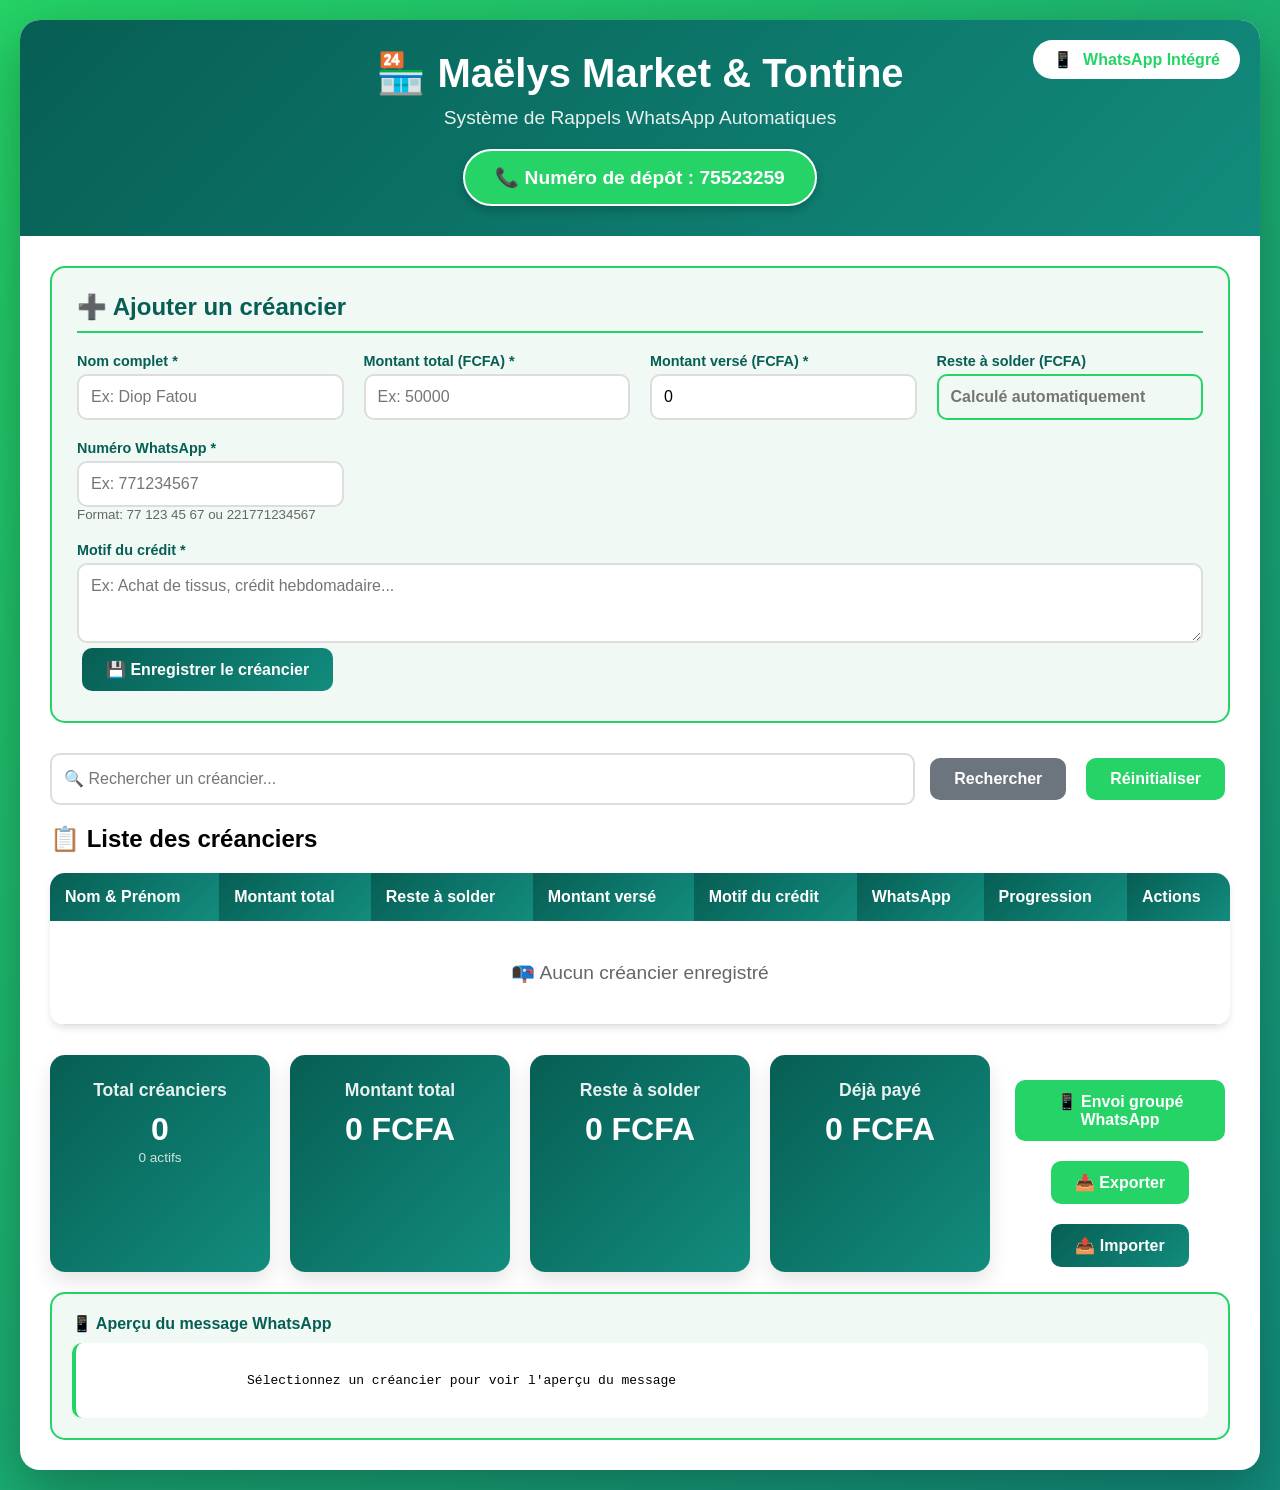
<file: index.html>
<!DOCTYPE html>
<html lang="fr">
<head>
    <meta charset="UTF-8">
    <meta name="viewport" content="width=device-width, initial-scale=1.0">
    <title>Maëlys Market & Tontine - Rappels WhatsApp</title>
    <style>
        /* ========== STYLES ========== */
        * {
            margin: 0;
            padding: 0;
            box-sizing: border-box;
            font-family: 'Segoe UI', Tahoma, Geneva, Verdana, sans-serif;
        }
        
        body {
            background: linear-gradient(135deg, #25D366 0%, #128C7E 100%);
            min-height: 100vh;
            padding: 20px;
        }
        
        .container {
            max-width: 1400px;
            margin: 0 auto;
            background: white;
            border-radius: 20px;
            box-shadow: 0 20px 60px rgba(0,0,0,0.3);
            overflow: hidden;
        }
        
        .header {
            background: linear-gradient(135deg, #075E54, #128C7E);
            color: white;
            padding: 30px;
            text-align: center;
            position: relative;
        }
        
        .header h1 {
            font-size: 2.5em;
            margin-bottom: 10px;
        }
        
        .header p {
            font-size: 1.2em;
            opacity: 0.9;
        }
        
        .numero-depot {
            background: #25D366;
            color: white;
            padding: 15px 30px;
            margin-top: 20px;
            border-radius: 50px;
            display: inline-block;
            font-weight: bold;
            font-size: 1.2em;
            box-shadow: 0 4px 10px rgba(0,0,0,0.2);
            border: 2px solid white;
        }
        
        .whatsapp-badge {
            position: absolute;
            top: 20px;
            right: 20px;
            background: white;
            color: #25D366;
            padding: 10px 20px;
            border-radius: 50px;
            font-weight: bold;
            display: flex;
            align-items: center;
            gap: 10px;
        }
        
        .whatsapp-badge i {
            font-size: 1.5em;
        }
        
        .main-content {
            padding: 30px;
        }
        
        .form-section {
            background: #f0f9f4;
            padding: 25px;
            border-radius: 15px;
            margin-bottom: 30px;
            border: 2px solid #25D366;
        }
        
        .form-section h2 {
            color: #075E54;
            margin-bottom: 20px;
            border-bottom: 2px solid #25D366;
            padding-bottom: 10px;
        }
        
        .form-grid {
            display: grid;
            grid-template-columns: repeat(auto-fit, minmax(250px, 1fr));
            gap: 20px;
            margin-bottom: 20px;
        }
        
        .form-group {
            display: flex;
            flex-direction: column;
        }
        
        .form-group label {
            margin-bottom: 5px;
            color: #075E54;
            font-weight: 600;
            font-size: 0.9em;
        }
        
        .form-group input, .form-group textarea, .form-group select {
            padding: 12px;
            border: 2px solid #ddd;
            border-radius: 10px;
            font-size: 1em;
            transition: all 0.3s;
        }
        
        .form-group input:focus, .form-group textarea:focus, .form-group select:focus {
            outline: none;
            border-color: #25D366;
            box-shadow: 0 0 0 3px rgba(37, 211, 102, 0.1);
        }
        
        .form-group textarea {
            resize: vertical;
            min-height: 80px;
        }
        
        .btn {
            padding: 12px 24px;
            border: none;
            border-radius: 10px;
            font-size: 1em;
            font-weight: 600;
            cursor: pointer;
            transition: all 0.3s;
            margin: 5px;
        }
        
        .btn-primary {
            background: linear-gradient(135deg, #075E54, #128C7E);
            color: white;
        }
        
        .btn-primary:hover {
            transform: translateY(-2px);
            box-shadow: 0 5px 20px rgba(7, 94, 84, 0.4);
        }
        
        .btn-success {
            background: #25D366;
            color: white;
        }
        
        .btn-success:hover {
            background: #128C7E;
            transform: translateY(-2px);
        }
        
        .btn-secondary {
            background: #6c757d;
            color: white;
        }
        
        .btn-secondary:hover {
            background: #5a6268;
        }
        
        .btn-warning {
            background: #ffc107;
            color: #333;
        }
        
        .btn-warning:hover {
            background: #e0a800;
        }
        
        .btn-danger {
            background: #dc3545;
            color: white;
        }
        
        .btn-danger:hover {
            background: #c82333;
        }
        
        .btn-info {
            background: #17a2b8;
            color: white;
        }
        
        .btn-info:hover {
            background: #138496;
        }
        
        .btn-wa {
            background: #25D366;
            color: white;
            display: flex;
            align-items: center;
            gap: 8px;
            justify-content: center;
        }
        
        .btn-wa:hover {
            background: #128C7E;
        }
        
        .search-bar {
            margin-bottom: 20px;
            display: flex;
            gap: 10px;
            flex-wrap: wrap;
        }
        
        .search-bar input {
            flex: 1;
            min-width: 250px;
            padding: 12px;
            border: 2px solid #ddd;
            border-radius: 10px;
            font-size: 1em;
        }
        
        .table-container {
            overflow-x: auto;
            margin: 20px 0;
            border-radius: 15px;
            box-shadow: 0 4px 6px rgba(0,0,0,0.1);
        }
        
        table {
            width: 100%;
            border-collapse: collapse;
            background: white;
        }
        
        th {
            background: linear-gradient(135deg, #075E54, #128C7E);
            color: white;
            padding: 15px;
            text-align: left;
            font-weight: 600;
        }
        
        td {
            padding: 15px;
            border-bottom: 1px solid #e0e0e0;
        }
        
        tr:hover {
            background-color: #f0f9f4;
        }
        
        .status-solde {
            color: #28a745;
            font-weight: bold;
        }
        
        .status-impaye {
            color: #dc3545;
            font-weight: bold;
        }
        
        .actions {
            display: flex;
            gap: 5px;
            flex-wrap: wrap;
        }
        
        .btn-small {
            padding: 8px 12px;
            font-size: 0.85em;
            border-radius: 8px;
            border: none;
            cursor: pointer;
            font-weight: 600;
            transition: all 0.3s;
        }
        
        .btn-small:hover {
            transform: translateY(-2px);
        }
        
        .btn-small-wa {
            background: #25D366;
            color: white;
        }
        
        .motif-credit {
            max-width: 200px;
            font-style: italic;
            color: #666;
        }
        
        .stats {
            display: grid;
            grid-template-columns: repeat(auto-fit, minmax(200px, 1fr));
            gap: 20px;
            margin-top: 30px;
        }
        
        .stat-card {
            background: linear-gradient(135deg, #075E54, #128C7E);
            color: white;
            padding: 25px;
            border-radius: 15px;
            text-align: center;
            box-shadow: 0 10px 20px rgba(0,0,0,0.1);
        }
        
        .stat-card h3 {
            font-size: 1.1em;
            margin-bottom: 10px;
            opacity: 0.9;
        }
        
        .stat-card p {
            font-size: 2em;
            font-weight: bold;
        }
        
        .stat-card small {
            font-size: 0.85em;
            opacity: 0.8;
        }
        
        .progress-bar {
            width: 100px;
            height: 8px;
            background: #e0e0e0;
            border-radius: 4px;
            overflow: hidden;
        }
        
        .progress-fill {
            height: 100%;
            background: linear-gradient(90deg, #25D366, #128C7E);
            transition: width 0.3s ease;
        }
        
        .calculated-field {
            background: #f0f9f4 !important;
            border-color: #25D366 !important;
            color: #075E54 !important;
            font-weight: 600 !important;
            cursor: not-allowed;
        }
        
        .notification {
            position: fixed;
            top: 20px;
            right: 20px;
            padding: 15px 25px;
            border-radius: 10px;
            color: white;
            font-weight: 500;
            z-index: 9999;
            animation: slideInRight 0.3s ease;
            box-shadow: 0 4px 15px rgba(0,0,0,0.2);
        }
        
        .notification-success {
            background: linear-gradient(135deg, #25D366, #128C7E);
        }
        
        .notification-info {
            background: linear-gradient(135deg, #17a2b8, #138496);
        }
        
        .notification-error {
            background: linear-gradient(135deg, #dc3545, #c82333);
        }
        
        @keyframes slideInRight {
            from {
                transform: translateX(100%);
                opacity: 0;
            }
            to {
                transform: translateX(0);
                opacity: 1;
            }
        }
        
        .modal {
            display: none;
            position: fixed;
            z-index: 1000;
            left: 0;
            top: 0;
            width: 100%;
            height: 100%;
            background-color: rgba(0,0,0,0.5);
            animation: fadeIn 0.3s;
        }
        
        .modal-content {
            background-color: white;
            margin: 5% auto;
            padding: 30px;
            border-radius: 20px;
            width: 90%;
            max-width: 600px;
            box-shadow: 0 20px 60px rgba(0,0,0,0.3);
            animation: slideIn 0.3s;
        }
        
        .close {
            color: #aaa;
            float: right;
            font-size: 28px;
            font-weight: bold;
            cursor: pointer;
            transition: color 0.3s;
        }
        
        .close:hover {
            color: #075E54;
        }
        
        .wa-preview {
            background: #f0f9f4;
            border: 2px solid #25D366;
            border-radius: 15px;
            padding: 20px;
            margin-top: 20px;
        }
        
        .wa-preview h4 {
            color: #075E54;
            margin-bottom: 10px;
        }
        
        .wa-message {
            background: white;
            padding: 15px;
            border-radius: 10px;
            font-family: monospace;
            white-space: pre-wrap;
            border-left: 4px solid #25D366;
        }
        
        @keyframes fadeIn {
            from { opacity: 0; }
            to { opacity: 1; }
        }
        
        @keyframes slideIn {
            from {
                transform: translateY(-50px);
                opacity: 0;
            }
            to {
                transform: translateY(0);
                opacity: 1;
            }
        }
        
        @media (max-width: 768px) {
            .header h1 {
                font-size: 1.8em;
            }
            
            .whatsapp-badge {
                position: static;
                margin-top: 20px;
                justify-content: center;
            }
            
            .form-grid {
                grid-template-columns: 1fr;
            }
            
            .stats {
                grid-template-columns: 1fr;
            }
            
            .modal-content {
                margin: 20% auto;
                padding: 20px;
            }
            
            .actions {
                flex-direction: column;
            }
            
            .btn-small {
                width: 100%;
            }
        }
    </style>
</head>
<body>
    <div class="container">
        <div class="header">
            <h1>🏪 Maëlys Market & Tontine</h1>
            <p>Système de Rappels WhatsApp Automatiques</p>
            <div class="numero-depot">
                📞 Numéro de dépôt : <strong>75523259</strong>
            </div>
            <div class="whatsapp-badge">
                <span>📱</span> WhatsApp Intégré
            </div>
        </div>
        
        <div class="main-content">
            <!-- Formulaire d'ajout avec calcul automatique -->
            <div class="form-section">
                <h2>➕ Ajouter un créancier</h2>
                <form id="creancierForm">
                    <div class="form-grid">
                        <div class="form-group">
                            <label>Nom complet *</label>
                            <input type="text" id="nom" placeholder="Ex: Diop Fatou" required>
                        </div>
                        <div class="form-group">
                            <label>Montant total (FCFA) *</label>
                            <input type="number" id="montant" placeholder="Ex: 50000" oninput="calculerResteAuto()" required>
                        </div>
                        <div class="form-group">
                            <label>Montant versé (FCFA) *</label>
                            <input type="number" id="verse" placeholder="Ex: 25000" oninput="calculerResteAuto()" value="0" required>
                        </div>
                        <div class="form-group">
                            <label>Reste à solder (FCFA)</label>
                            <input type="number" id="reste" placeholder="Calculé automatiquement" readonly class="calculated-field">
                        </div>
                        <div class="form-group">
                            <label>Numéro WhatsApp *</label>
                            <input type="tel" id="whatsapp" placeholder="Ex: 771234567" required>
                            <small style="color: #666;">Format: 77 123 45 67 ou 221771234567</small>
                        </div>
                    </div>
                    <div class="form-group">
                        <label>Motif du crédit *</label>
                        <textarea id="motif" placeholder="Ex: Achat de tissus, crédit hebdomadaire..." required></textarea>
                    </div>
                    <button type="submit" class="btn btn-primary">💾 Enregistrer le créancier</button>
                </form>
            </div>
            
            <!-- Barre de recherche -->
            <div class="search-bar">
                <input type="text" id="searchInput" placeholder="🔍 Rechercher un créancier...">
                <button class="btn btn-secondary" onclick="searchCreanciers()">Rechercher</button>
                <button class="btn btn-success" onclick="resetSearch()">Réinitialiser</button>
            </div>
            
            <!-- Liste des créanciers -->
            <h2>📋 Liste des créanciers</h2>
            <div class="table-container">
                <table id="creanciersTable">
                    <thead>
                        <tr>
                            <th>Nom & Prénom</th>
                            <th>Montant total</th>
                            <th>Reste à solder</th>
                            <th>Montant versé</th>
                            <th>Motif du crédit</th>
                            <th>WhatsApp</th>
                            <th>Progression</th>
                            <th>Actions</th>
                        </tr>
                    </thead>
                    <tbody id="tableBody">
                    </tbody>
                </table>
            </div>
            
            <!-- Statistiques -->
            <div class="stats" id="stats"></div>
            
            <!-- Zone de test WhatsApp -->
            <div class="wa-preview">
                <h4>📱 Aperçu du message WhatsApp</h4>
                <div id="waPreview" class="wa-message">
                    Sélectionnez un créancier pour voir l'aperçu du message
                </div>
            </div>
        </div>
    </div>
    
    <!-- Modal de modification -->
    <div id="editModal" class="modal">
        <div class="modal-content">
            <span class="close" onclick="closeModal()">&times;</span>
            <h2>✏️ Modifier le créancier</h2>
            <form id="editForm">
                <input type="hidden" id="editId">
                <input type="hidden" id="editIndex">
                <div class="form-group">
                    <label>Nom complet</label>
                    <input type="text" id="editNom" required>
                </div>
                <div class="form-group">
                    <label>Montant total (FCFA)</label>
                    <input type="number" id="editMontant" oninput="calculerResteEditAuto()" required>
                </div>
                <div class="form-group">
                    <label>Montant versé (FCFA)</label>
                    <input type="number" id="editVerse" oninput="calculerResteEditAuto()" required>
                </div>
                <div class="form-group">
                    <label>Reste à solder (FCFA)</label>
                    <input type="number" id="editReste" readonly class="calculated-field">
                </div>
                <div class="form-group">
                    <label>Numéro WhatsApp</label>
                    <input type="tel" id="editWhatsapp" required>
                </div>
                <div class="form-group">
                    <label>Motif du crédit</label>
                    <textarea id="editMotif" required></textarea>
                </div>
                <button type="submit" class="btn btn-primary">Mettre à jour</button>
            </form>
        </div>
    </div>

    <!-- Modal d'envoi groupé WhatsApp -->
    <div id="whatsappGroupModal" class="modal">
        <div class="modal-content">
            <span class="close" onclick="closeWAGroupModal()">&times;</span>
            <h2>📱 Envoi groupé WhatsApp</h2>
            <p>Sélectionnez les créanciers pour l'envoi groupé :</p>
            <div id="groupSelection" style="max-height: 300px; overflow-y: auto; margin: 20px 0;">
                <!-- Les cases à cocher seront insérées ici -->
            </div>
            <button class="btn btn-success" onclick="sendGroupWhatsApp()" style="width: 100%;">
                📤 Envoyer à (0) personnes
            </button>
        </div>
    </div>

    <script>
        // ============================================
        // MAËLYS MARKET & TONTINE - ENVOI WHATSAPP
        // Version avec fonction d'envoi WhatsApp opérationnelle
        // ============================================

        // Initialisation
        let creanciers = [];
        let historiqueModifications = [];

        // Chargement des données
        function chargerDonnees() {
            try {
                const savedData = localStorage.getItem('maelys_creanciers_wa');
                if (savedData) {
                    creanciers = JSON.parse(savedData);
                }
            } catch (error) {
                console.error('Erreur chargement:', error);
                creanciers = [];
            }
        }

        // Sauvegarde
        function sauvegarderDonnees() {
            try {
                localStorage.setItem('maelys_creanciers_wa', JSON.stringify(creanciers));
                return true;
            } catch (error) {
                showNotification('⚠️ Erreur de sauvegarde', 'error');
                return false;
            }
        }

        // Notification
        function showNotification(message, type = 'success') {
            const notification = document.createElement('div');
            notification.className = `notification notification-${type}`;
            notification.textContent = message;
            document.body.appendChild(notification);
            setTimeout(() => notification.remove(), 3000);
        }

        // ===== FONCTION PRINCIPALE D'ENVOI WHATSAPP =====
        function sendWhatsApp(numero, message) {
            // Nettoyer le numéro de téléphone
            let cleanNumero = numero.replace(/\s+/g, '').replace(/[+]/g, '').replace(/[-]/g, '');
            
            // Si le numéro ne commence pas par 226, l'ajouter
            if (!cleanNumero.startsWith('226')) {
                // Si le numéro commence par 0, remplacer par 221
                if (cleanNumero.startsWith('0')) {
                    cleanNumero = '226' + cleanNumero.substring(1);
                } else {
                    cleanNumero = '226' + cleanNumero;
                }
            }
            
            // Supprimer tous les caractères non numériques
            cleanNumero = cleanNumero.replace(/\D/g, '');
            
            // Vérifier que le numéro a une longueur valide (11 chiffres pour 226 + 8 chiffres)
            if (cleanNumero.length < 9) {
                showNotification('❌ Numéro WhatsApp invalide', 'error');
                return false;
            }
            
            // Encoder le message pour l'URL
            const messageEncode = encodeURIComponent(message);
            
            // Construire l'URL WhatsApp
            const whatsappUrl = `https://wa.me/${cleanNumero}?text=${messageEncode}`;
            
            // Ouvrir dans un nouvel onglet
            window.open(whatsappUrl, '_blank');
            
            showNotification(`📱 WhatsApp ouvert pour ${numero}`);
            return true;
        }

        // Générer le message WhatsApp personnalisé
        function generateWAMessage(creancier) {
            const pourcentage = ((creancier.verse / creancier.montant) * 100).toFixed(1);
            const resteFormatted = creancier.reste.toLocaleString();
            const montantFormatted = creancier.montant.toLocaleString();
            const verseFormatted = creancier.verse.toLocaleString();
            
            return `*🔔 MAËLYS MARKET & TONTINE - RAPPEL DE PAIEMENT*

Bonjour *${creancier.nom}*,

Je me permets de vous rappeler que vous avez un crédit en cours chez nous :

📝 *Motif* : ${creancier.motif}
💰 *Montant total* : ${montantFormatted} FCFA
💵 *Déjà payé* : ${verseFormatted} FCFA (${pourcentage}%)
⏳ *Reste à payer* : ${resteFormatted} FCFA

📌 *Numéro de dépôt* : 75523259

⬇️ *Comment payer* ?
1. Rendez-vous dans un point Orange Money
2. Faites un dépôt au *75523259*
3. Indiquez votre nom et "Maëlys Market"

Merci d'avoir fait confiance à Maëlys Market et Tontine ! 🙏`;
        }

        // Envoyer un rappel individuel
        function sendRappel(index) {
            const creancier = creanciers[index];
            
            // Générer le message
            const message = generateWAMessage(creancier);
            
            // Afficher une prévisualisation
            if (confirm(`📱 Envoyer un rappel WhatsApp à ${creancier.nom} ?\n\nAperçu du message :\n${message.substring(0, 100)}...`)) {
                const envoye = sendWhatsApp(creancier.whatsapp, message);
                
                if (envoye) {
                    // Incrémenter le compteur de notifications
                    creancier.notificationsEnvoyees = (creancier.notificationsEnvoyees || 0) + 1;
                    creancier.dernierRappel = new Date().toISOString();
                    sauvegarderDonnees();
                    displayCreanciers();
                    
                    // Mettre à jour l'aperçu
                    updateWAPreview(creancier);
                }
            }
        }

        // Envoi groupé WhatsApp
        function openGroupWAModal() {
            const modal = document.getElementById('whatsappGroupModal');
            const selectionDiv = document.getElementById('groupSelection');
            
            let html = '';
            creanciers.forEach((c, index) => {
                if (c.reste > 0) { // Seulement ceux qui doivent encore payer
                    html += `
                        <div style="margin: 10px 0; padding: 10px; border: 1px solid #ddd; border-radius: 8px;">
                            <label style="display: flex; align-items: center; gap: 10px; cursor: pointer;">
                                <input type="checkbox" class="wa-group-checkbox" data-index="${index}" value="${index}">
                                <div>
                                    <strong>${c.nom}</strong><br>
                                    <small>Reste: ${c.reste.toLocaleString()} FCFA - ${c.whatsapp}</small>
                                </div>
                            </label>
                        </div>
                    `;
                }
            });
            
            selectionDiv.innerHTML = html || '<p>Aucun créancier avec reste à payer</p>';
            modal.style.display = 'block';
            
            // Mettre à jour le compteur
            updateGroupCount();
        }

        function updateGroupCount() {
            const checkboxes = document.querySelectorAll('.wa-group-checkbox:checked');
            const count = checkboxes.length;
            const btn = document.querySelector('#whatsappGroupModal .btn');
            if (btn) {
                btn.textContent = `📤 Envoyer à (${count}) personne${count > 1 ? 's' : ''}`;
            }
        }

        function sendGroupWhatsApp() {
            const checkboxes = document.querySelectorAll('.wa-group-checkbox:checked');
            
            if (checkboxes.length === 0) {
                showNotification('❌ Sélectionnez au moins une personne', 'error');
                return;
            }
            
            if (confirm(`Envoyer des rappels à ${checkboxes.length} personne(s) ?`)) {
                checkboxes.forEach(cb => {
                    const index = cb.value;
                    const creancier = creanciers[index];
                    const message = generateWAMessage(creancier);
                    
                    // Ouvrir WhatsApp pour chaque (avec délai pour éviter le blocage)
                    setTimeout(() => {
                        sendWhatsApp(creancier.whatsapp, message);
                    }, 500 * index); // Délai de 0.5s entre chaque
                    
                    creancier.notificationsEnvoyees = (creancier.notificationsEnvoyees || 0) + 1;
                });
                
                sauvegarderDonnees();
                closeWAGroupModal();
                showNotification(`✅ ${checkboxes.length} rappel(s) envoyé(s) !`, 'success');
            }
        }

        function closeWAGroupModal() {
            document.getElementById('whatsappGroupModal').style.display = 'none';
        }

        // Mettre à jour l'aperçu WhatsApp
        function updateWAPreview(creancier) {
            const previewDiv = document.getElementById('waPreview');
            if (creancier) {
                previewDiv.textContent = generateWAMessage(creancier);
                previewDiv.style.whiteSpace = 'pre-wrap';
            } else {
                previewDiv.textContent = 'Sélectionnez un créancier pour voir l\'aperçu du message';
            }
        }

        // Afficher les créanciers
        function displayCreanciers(filteredCreanciers = null) {
            const tableBody = document.getElementById('tableBody');
            const dataToShow = filteredCreanciers || creanciers;
            
            if (!dataToShow || dataToShow.length === 0) {
                tableBody.innerHTML = `<tr><td colspan="8" style="text-align: center; padding: 40px;">
                    <div style="font-size: 1.2em; color: #666;">📭 Aucun créancier enregistré</div>
                </td></tr>`;
                updateStats();
                return;
            }
            
            tableBody.innerHTML = dataToShow.map((c, idx) => {
                const originalIndex = creanciers.findIndex(crea => crea.id === c.id);
                const pourcentage = ((c.verse / c.montant) * 100).toFixed(1);
                const dateCreation = c.dateCreation ? new Date(c.dateCreation).toLocaleDateString('fr-FR') : '';
                
                return `
                <tr onclick="updateWAPreview(creanciers[${originalIndex}])" style="cursor: pointer;">
                    <td>
                        <strong>${c.nom}</strong><br>
                        <small>${dateCreation}</small>
                    </td>
                    <td>${c.montant.toLocaleString()} FCFA</td>
                    <td class="${c.reste > 0 ? 'status-impaye' : 'status-solde'}">
                        <strong>${c.reste.toLocaleString()} FCFA</strong>
                    </td>
                    <td>${c.verse.toLocaleString()} FCFA<br>
                        <small>${pourcentage}% payé</small>
                    </td>
                    <td class="motif-credit">${c.motif}</td>
                    <td>${c.whatsapp}</td>
                    <td>
                        <div class="progress-bar">
                            <div class="progress-fill" style="width: ${pourcentage}%"></div>
                        </div>
                    </td>
                    <td onclick="event.stopPropagation()">
                        <div class="actions">
                            <button class="btn-small btn-small-wa" onclick="sendRappel('${originalIndex}')" title="Envoyer rappel WhatsApp">
                                📱 Rappel
                            </button>
                            <button class="btn-small btn-warning" onclick="openEditModal('${originalIndex}')" title="Modifier">
                                ✏️
                            </button>
                            <button class="btn-small btn-primary" onclick="effectuerPaiement('${originalIndex}')" title="Paiement">
                                💵
                            </button>
                            <button class="btn-small btn-danger" onclick="deleteCreancier('${originalIndex}')" title="Supprimer">
                                🗑️
                            </button>
                        </div>
                    </td>
                </tr>
            `}).join('');
            
            updateStats();
        }

        // Calcul automatique
        function calculerResteAuto() {
            const montant = parseFloat(document.getElementById('montant').value) || 0;
            const verse = parseFloat(document.getElementById('verse').value) || 0;
            document.getElementById('reste').value = Math.max(0, montant - verse);
        }

        function calculerResteEditAuto() {
            const montant = parseFloat(document.getElementById('editMontant').value) || 0;
            const verse = parseFloat(document.getElementById('editVerse').value) || 0;
            document.getElementById('editReste').value = Math.max(0, montant - verse);
        }

        // Ajouter un créancier
        document.getElementById('creancierForm').addEventListener('submit', function(e) {
            e.preventDefault();
            
            const montant = parseFloat(document.getElementById('montant').value);
            const verse = parseFloat(document.getElementById('verse').value) || 0;
            
            const newCreancier = {
                id: 'CRED-' + Date.now() + '-' + Math.random().toString(36).substr(2, 5),
                nom: document.getElementById('nom').value,
                montant: montant,
                verse: verse,
                reste: Math.max(0, montant - verse),
                whatsapp: document.getElementById('whatsapp').value,
                motif: document.getElementById('motif').value,
                dateCreation: new Date().toISOString(),
                notificationsEnvoyees: 0
            };
            
            creanciers.push(newCreancier);
            sauvegarderDonnees();
            this.reset();
            document.getElementById('verse').value = '0';
            document.getElementById('reste').value = '0';
            displayCreanciers();
            
            showNotification('✅ Créancier ajouté !', 'success');
        });

        // Modification
        function openEditModal(index) {
            const c = creanciers[index];
            document.getElementById('editIndex').value = index;
            document.getElementById('editId').value = c.id;
            document.getElementById('editNom').value = c.nom;
            document.getElementById('editMontant').value = c.montant;
            document.getElementById('editVerse').value = c.verse;
            document.getElementById('editReste').value = c.reste;
            document.getElementById('editWhatsapp').value = c.whatsapp;
            document.getElementById('editMotif').value = c.motif;
            
            document.getElementById('editModal').style.display = 'block';
        }

        function closeModal() {
            document.getElementById('editModal').style.display = 'none';
        }

        document.getElementById('editForm').addEventListener('submit', function(e) {
            e.preventDefault();
            
            const index = document.getElementById('editIndex').value;
            const montant = parseFloat(document.getElementById('editMontant').value);
            const verse = parseFloat(document.getElementById('editVerse').value);
            
            creanciers[index] = {
                ...creanciers[index],
                nom: document.getElementById('editNom').value,
                montant: montant,
                verse: verse,
                reste: Math.max(0, montant - verse),
                whatsapp: document.getElementById('editWhatsapp').value,
                motif: document.getElementById('editMotif').value,
                dateModification: new Date().toISOString()
            };
            
            sauvegarderDonnees();
            closeModal();
            displayCreanciers();
            showNotification('✅ Modifié !', 'success');
        });

        // Paiement
        function effectuerPaiement(index) {
            const creancier = creanciers[index];
            
            const montant = prompt(
                `Paiement pour ${creancier.nom}\nReste: ${creancier.reste.toLocaleString()} FCFA\nMontant à payer:`,
                creancier.reste
            );
            
            if (montant) {
                const paiement = parseFloat(montant);
                if (!isNaN(paiement) && paiement > 0) {
                    creancier.verse += paiement;
                    creancier.reste = Math.max(0, creancier.montant - creancier.verse);
                    sauvegarderDonnees();
                    displayCreanciers();
                    showNotification(`✅ Paiement de ${paiement.toLocaleString()} FCFA enregistré`);
                }
            }
        }

        // Suppression
        function deleteCreancier(index) {
            if (confirm('Supprimer ce créancier ?')) {
                creanciers.splice(index, 1);
                sauvegarderDonnees();
                displayCreanciers();
                showNotification('🗑️ Supprimé');
            }
        }

        // Recherche
        function searchCreanciers() {
            const term = document.getElementById('searchInput').value.toLowerCase();
            const filtered = creanciers.filter(c => 
                c.nom.toLowerCase().includes(term) ||
                c.motif.toLowerCase().includes(term) ||
                c.whatsapp.includes(term)
            );
            displayCreanciers(filtered);
        }

        function resetSearch() {
            document.getElementById('searchInput').value = '';
            displayCreanciers();
        }

        // Statistiques
        function updateStats() {
            const total = creanciers.length;
            const montantTotal = creanciers.reduce((s, c) => s + c.montant, 0);
            const resteTotal = creanciers.reduce((s, c) => s + c.reste, 0);
            const verseTotal = creanciers.reduce((s, c) => s + c.verse, 0);
            const actifs = creanciers.filter(c => c.reste > 0).length;
            
            document.getElementById('stats').innerHTML = `
                <div class="stat-card">
                    <h3>Total créanciers</h3>
                    <p>${total}</p>
                    <small>${actifs} actifs</small>
                </div>
                <div class="stat-card">
                    <h3>Montant total</h3>
                    <p>${montantTotal.toLocaleString()} FCFA</p>
                </div>
                <div class="stat-card">
                    <h3>Reste à solder</h3>
                    <p>${resteTotal.toLocaleString()} FCFA</p>
                </div>
                <div class="stat-card">
                    <h3>Déjà payé</h3>
                    <p>${verseTotal.toLocaleString()} FCFA</p>
                </div>
            `;
            
            // Ajouter les boutons d'action
            const actionDiv = document.createElement('div');
            actionDiv.style.cssText = 'display: flex; gap: 10px; justify-content: center; margin-top: 20px; flex-wrap: wrap;';
            actionDiv.innerHTML = `
                <button class="btn btn-wa" onclick="openGroupWAModal()">📱 Envoi groupé WhatsApp</button>
                <button class="btn btn-success" onclick="exportData()">📥 Exporter</button>
                <button class="btn btn-primary" onclick="importData()">📤 Importer</button>
            `;
            document.getElementById('stats').appendChild(actionDiv);
        }

        // Export/Import
        function exportData() {
            const data = {
                creanciers: creanciers,
                date: new Date().toISOString(),
                depot: '75523259'
            };
            
            const blob = new Blob([JSON.stringify(data, null, 2)], {type: 'application/json'});
            const url = URL.createObjectURL(blob);
            const a = document.createElement('a');
            a.href = url;
            a.download = `maelys_creanciers_${new Date().toISOString().slice(0,10)}.json`;
            a.click();
            showNotification('📥 Données exportées');
        }

        function importData() {
            const input = document.createElement('input');
            input.type = 'file';
            input.accept = '.json';
            
            input.onchange = (e) => {
                const file = e.target.files[0];
                const reader = new FileReader();
                
                reader.onload = (e) => {
                    try {
                        const data = JSON.parse(e.target.result);
                        if (data.creanciers) {
                            creanciers = data.creanciers;
                            sauvegarderDonnees();
                            displayCreanciers();
                            showNotification('✅ Données importées');
                        }
                    } catch (error) {
                        showNotification('❌ Fichier invalide', 'error');
                    }
                };
                
                reader.readAsText(file);
            };
            
            input.click();
        }

        // Écouteurs pour les checkboxes groupées
        document.addEventListener('change', function(e) {
            if (e.target.classList.contains('wa-group-checkbox')) {
                updateGroupCount();
            }
        });

        // Initialisation
        chargerDonnees();
        displayCreanciers();

        // Ajout de la fonction de test WhatsApp
        function testWhatsApp() {
            if (creanciers.length > 0) {
                sendRappel(0);
            } else {
                alert('Ajoutez d\'abord un créancier');
            }
        }
    </script>
</body>
</html>
</file>
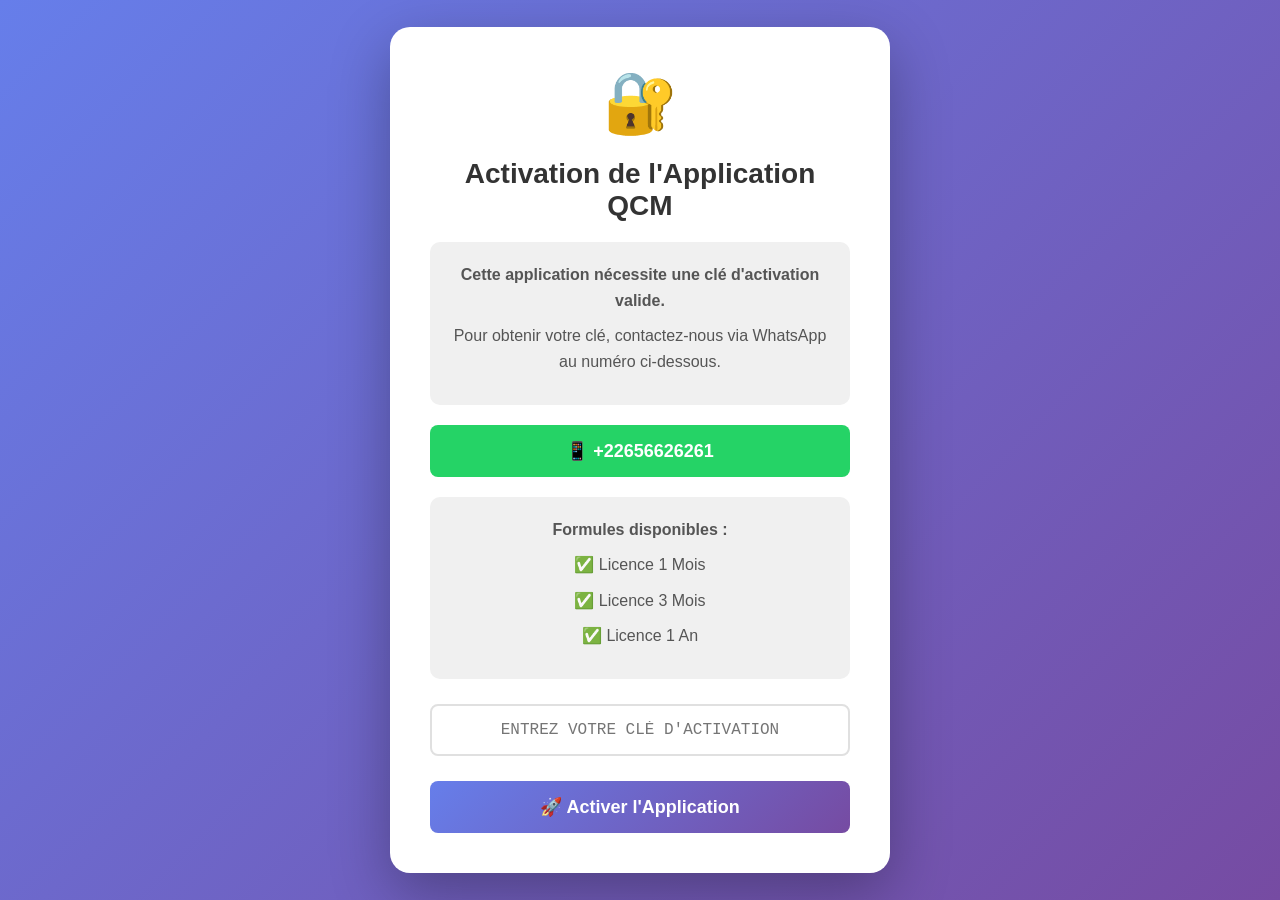
<file: index .html>
<!DOCTYPE html>
<html lang="fr">
<head>
    <meta charset="UTF-8">
    <meta name="viewport" content="width=device-width, initial-scale=1.0">
    <title>QCM App - Activation Requise</title>
    <style>
        * {
            margin: 0;
            padding: 0;
            box-sizing: border-box;
        }

        body {
            font-family: 'Segoe UI', Tahoma, Geneva, Verdana, sans-serif;
            background: linear-gradient(135deg, #667eea 0%, #764ba2 100%);
            min-height: 100vh;
        }

        /* Page d'activation */
        #activationPage {
            display: flex;
            justify-content: center;
            align-items: center;
            min-height: 100vh;
            padding: 20px;
        }

        .activation-container {
            background: white;
            border-radius: 20px;
            box-shadow: 0 20px 60px rgba(0,0,0,0.3);
            max-width: 500px;
            width: 100%;
            padding: 40px;
            text-align: center;
        }

        .lock-icon {
            font-size: 60px;
            margin-bottom: 20px;
        }

        h1 {
            color: #333;
            margin-bottom: 20px;
            font-size: 28px;
        }

        .info-box {
            background: #f0f0f0;
            padding: 20px;
            border-radius: 10px;
            margin: 20px 0;
        }

        .info-box p {
            color: #555;
            line-height: 1.6;
            margin-bottom: 10px;
        }

        .whatsapp-contact {
            background: #25D366;
            color: white;
            padding: 15px;
            border-radius: 8px;
            margin: 20px 0;
            font-weight: bold;
            font-size: 18px;
        }

        .input-group {
            margin: 25px 0;
        }

        .input-group input {
            width: 100%;
            padding: 15px;
            border: 2px solid #e0e0e0;
            border-radius: 8px;
            font-size: 16px;
            text-align: center;
            font-family: 'Courier New', monospace;
            text-transform: uppercase;
        }

        .input-group input:focus {
            outline: none;
            border-color: #667eea;
        }

        .btn {
            width: 100%;
            padding: 15px;
            background: linear-gradient(135deg, #667eea 0%, #764ba2 100%);
            color: white;
            border: none;
            border-radius: 8px;
            font-size: 18px;
            font-weight: 600;
            cursor: pointer;
            transition: transform 0.2s;
        }

        .btn:hover {
            transform: translateY(-2px);
        }

        .error-message {
            color: #dc3545;
            margin-top: 15px;
            display: none;
        }

        .success-message {
            color: #28a745;
            margin-top: 15px;
            display: none;
        }

        /* Application principale */
        #mainApp {
            display: none;
            min-height: 100vh;
        }

        .app-header {
            background: white;
            padding: 20px;
            box-shadow: 0 2px 10px rgba(0,0,0,0.1);
            display: flex;
            justify-content: space-between;
            align-items: center;
            flex-wrap: wrap;
            gap: 15px;
        }

        .license-info h2 {
            color: #667eea;
            font-size: 24px;
            margin-bottom: 5px;
        }

        .license-status {
            font-size: 14px;
            color: #666;
        }

        .license-expiry {
            background: #fff3cd;
            padding: 8px 12px;
            border-radius: 5px;
            margin-top: 8px;
            border-left: 3px solid #ffc107;
            font-size: 13px;
        }

        .header-actions {
            display: flex;
            gap: 10px;
            flex-wrap: wrap;
        }

        .logout-btn {
            padding: 10px 20px;
            background: #dc3545;
            color: white;
            border: none;
            border-radius: 5px;
            cursor: pointer;
            font-weight: 600;
        }

        .load-btn {
            padding: 10px 20px;
            background: #28a745;
            color: white;
            border: none;
            border-radius: 5px;
            cursor: pointer;
            font-weight: 600;
        }

        /* Zone de chargement */
        .load-section {
            background: white;
            margin: 20px;
            padding: 30px;
            border-radius: 15px;
            box-shadow: 0 5px 15px rgba(0,0,0,0.1);
        }

        .load-section h3 {
            color: #667eea;
            margin-bottom: 20px;
            font-size: 22px;
        }

        .load-options {
            display: grid;
            grid-template-columns: repeat(auto-fit, minmax(250px, 1fr));
            gap: 20px;
            margin-top: 20px;
        }

        .load-card {
            background: #f8f9fa;
            padding: 25px;
            border-radius: 10px;
            text-align: center;
            transition: transform 0.2s;
            cursor: pointer;
        }

        .load-card:hover {
            transform: translateY(-5px);
            box-shadow: 0 5px 15px rgba(0,0,0,0.2);
        }

        .load-card .icon {
            font-size: 48px;
            margin-bottom: 15px;
        }

        .load-card h4 {
            color: #333;
            margin-bottom: 10px;
        }

        .load-card p {
            color: #666;
            font-size: 14px;
        }

        .url-input-section {
            margin-top: 20px;
            display: none;
        }

        .url-input-section input {
            width: 100%;
            padding: 12px;
            border: 2px solid #e0e0e0;
            border-radius: 8px;
            font-size: 16px;
            margin-bottom: 10px;
        }

        .file-input-section {
            margin-top: 20px;
            display: none;
        }

        .file-input-wrapper {
            position: relative;
            overflow: hidden;
            display: inline-block;
            width: 100%;
        }

        .file-input-wrapper input[type=file] {
            position: absolute;
            left: -9999px;
        }

        .file-input-label {
            display: block;
            padding: 15px;
            background: #667eea;
            color: white;
            text-align: center;
            border-radius: 8px;
            cursor: pointer;
            transition: background 0.3s;
        }

        .file-input-label:hover {
            background: #5568d3;
        }

        /* Zone de quiz */
        .quiz-container {
            max-width: 900px;
            margin: 20px auto;
            padding: 20px;
            display: none;
        }

        .quiz-info {
            background: white;
            padding: 20px;
            border-radius: 10px;
            margin-bottom: 20px;
            display: flex;
            justify-content: space-between;
            align-items: center;
            flex-wrap: wrap;
            gap: 15px;
        }

        .quiz-title {
            font-size: 22px;
            color: #667eea;
            font-weight: bold;
        }

        .quiz-progress {
            display: flex;
            align-items: center;
            gap: 15px;
        }

        .score-display {
            background: #28a745;
            color: white;
            padding: 8px 15px;
            border-radius: 5px;
            font-weight: bold;
        }

        .question-card {
            background: white;
            padding: 30px;
            border-radius: 15px;
            box-shadow: 0 5px 15px rgba(0,0,0,0.1);
            margin-bottom: 20px;
        }

        .question-header {
            display: flex;
            justify-content: space-between;
            align-items: center;
            margin-bottom: 20px;
            flex-wrap: wrap;
            gap: 10px;
        }

        .question-number {
            background: #667eea;
            color: white;
            padding: 8px 15px;
            border-radius: 20px;
            font-weight: bold;
        }

        .question-text {
            font-size: 20px;
            color: #333;
            margin: 20px 0;
            line-height: 1.6;
        }

        .options-container {
            display: grid;
            gap: 15px;
            margin: 20px 0;
        }

        .option {
            padding: 15px 20px;
            border: 2px solid #e0e0e0;
            border-radius: 10px;
            cursor: pointer;
            transition: all 0.3s;
            display: flex;
            align-items: center;
            gap: 15px;
        }

        .option:hover {
            background: #f8f9fa;
            border-color: #667eea;
        }

        .option-letter {
            background: #667eea;
            color: white;
            width: 35px;
            height: 35px;
            border-radius: 50%;
            display: flex;
            align-items: center;
            justify-content: center;
            font-weight: bold;
            flex-shrink: 0;
        }

        .option-text {
            flex: 1;
            font-size: 16px;
            color: #333;
        }

        .option.selected {
            background: #e3f2fd;
            border-color: #2196F3;
        }

        .option.correct {
            background: #d4edda;
            border-color: #28a745;
        }

        .option.incorrect {
            background: #f8d7da;
            border-color: #dc3545;
        }

        .option.disabled {
            cursor: not-allowed;
            opacity: 0.7;
        }

        .explanation-box {
            background: #fff3cd;
            border-left: 4px solid #ffc107;
            padding: 20px;
            border-radius: 8px;
            margin-top: 20px;
            display: none;
        }

        .explanation-box.show {
            display: block;
        }

        .explanation-box h4 {
            color: #856404;
            margin-bottom: 10px;
            font-size: 18px;
        }

        .explanation-box p {
            color: #856404;
            line-height: 1.6;
        }

        .quiz-actions {
            display: flex;
            gap: 15px;
            margin-top: 20px;
            flex-wrap: wrap;
        }

        .quiz-btn {
            flex: 1;
            min-width: 150px;
            padding: 12px 24px;
            border: none;
            border-radius: 8px;
            font-size: 16px;
            font-weight: 600;
            cursor: pointer;
            transition: all 0.3s;
        }

        .quiz-btn-primary {
            background: linear-gradient(135deg, #667eea 0%, #764ba2 100%);
            color: white;
        }

        .quiz-btn-secondary {
            background: #6c757d;
            color: white;
        }

        .quiz-btn:disabled {
            opacity: 0.5;
            cursor: not-allowed;
        }

        .quiz-btn:hover:not(:disabled) {
            transform: translateY(-2px);
            box-shadow: 0 5px 15px rgba(0,0,0,0.2);
        }

        /* Résultats finaux */
        .results-container {
            background: white;
            max-width: 600px;
            margin: 20px auto;
            padding: 40px;
            border-radius: 15px;
            box-shadow: 0 5px 15px rgba(0,0,0,0.1);
            text-align: center;
            display: none;
        }

        .results-icon {
            font-size: 80px;
            margin-bottom: 20px;
        }

        .results-title {
            font-size: 32px;
            color: #667eea;
            margin-bottom: 20px;
        }

        .results-score {
            font-size: 48px;
            font-weight: bold;
            color: #28a745;
            margin: 20px 0;
        }

        .results-details {
            background: #f8f9fa;
            padding: 20px;
            border-radius: 10px;
            margin: 20px 0;
        }

        .results-stat {
            display: flex;
            justify-content: space-between;
            padding: 10px 0;
            border-bottom: 1px solid #e0e0e0;
        }

        .results-stat:last-child {
            border-bottom: none;
        }

        .results-actions {
            display: flex;
            gap: 15px;
            margin-top: 30px;
        }

        @media (max-width: 768px) {
            .app-header {
                text-align: center;
            }

            .header-actions {
                width: 100%;
                justify-content: center;
            }

            .quiz-info {
                text-align: center;
            }

            .quiz-progress {
                flex-direction: column;
            }

            .quiz-actions {
                flex-direction: column;
            }

            .quiz-btn {
                width: 100%;
            }
        }
    </style>
</head>
<body>
    <!-- Page d'activation -->
    <div id="activationPage">
        <div class="activation-container">
            <div class="lock-icon">🔐</div>
            <h1>Activation de l'Application QCM</h1>
            
            <div class="info-box">
                <p><strong>Cette application nécessite une clé d'activation valide.</strong></p>
                <p>Pour obtenir votre clé, contactez-nous via WhatsApp au numéro ci-dessous.</p>
            </div>

            <div class="whatsapp-contact">
                📱 +22656626261
            </div>

            <div class="info-box">
                <p><strong>Formules disponibles :</strong></p>
                <p>✅ Licence 1 Mois</p>
                <p>✅ Licence 3 Mois</p>
                <p>✅ Licence 1 An</p>
            </div>

            <div class="input-group">
                <input type="text" id="licenseKey" placeholder="Entrez votre clé d'activation" maxlength="50">
            </div>

            <button class="btn" onclick="validateLicense()">🚀 Activer l'Application</button>

            <div class="error-message" id="errorMessage">❌ Clé invalide ou expirée</div>
            <div class="success-message" id="successMessage">✅ Activation réussie!</div>
        </div>
    </div>

    <!-- Application principale -->
    <div id="mainApp">
        <div class="app-header">
            <div class="license-info">
                <h2>📚 QCM Application</h2>
                <div class="license-status">Licence active</div>
                <div class="license-expiry">
                    ⏱️ Expire le: <strong id="expiryDate"></strong>
                </div>
            </div>
            <div class="header-actions">
                <button class="load-btn" onclick="showLoadSection()">📂 Charger QCM</button>
                <button class="logout-btn" onclick="logout()">🚪 Déconnexion</button>
            </div>
        </div>

        <!-- Section de chargement -->
        <div class="load-section" id="loadSection">
            <h3>📥 Charger vos questions QCM</h3>
            <p>Choisissez une source pour importer vos questions</p>

            <div class="load-options">
                <div class="load-card" onclick="showUrlInput()">
                    <div class="icon">🌐</div>
                    <h4>URL en ligne</h4>
                    <p>Charger depuis une URL JSON</p>
                </div>

                <div class="load-card" onclick="showFileInput()">
                    <div class="icon">📁</div>
                    <h4>Fichier local</h4>
                    <p>Importer un fichier JSON</p>
                </div>
            </div>

            <!-- Input URL -->
            <div class="url-input-section" id="urlInputSection">
                <h4 style="color: #667eea; margin-bottom: 10px;">Entrez l'URL du fichier JSON</h4>
                <input type="text" id="jsonUrl" placeholder="https://example.com/questions.json">
                <button class="btn" onclick="loadFromUrl()">📥 Charger depuis URL</button>
            </div>

            <!-- Input Fichier -->
            <div class="file-input-section" id="fileInputSection">
                <h4 style="color: #667eea; margin-bottom: 10px;">Sélectionnez un fichier JSON</h4>
                <div class="file-input-wrapper">
                    <input type="file" id="jsonFile" accept=".json" onchange="loadFromFile(event)">
                    <label for="jsonFile" class="file-input-label">
                        📂 Parcourir et sélectionner un fichier
                    </label>
                </div>
                <p style="margin-top: 10px; color: #666; font-size: 14px;">Format JSON requis</p>
            </div>
        </div>

        <!-- Section Quiz -->
        <div class="quiz-container" id="quizContainer">
            <div class="quiz-info">
                <div class="quiz-title" id="quizTitle">Quiz chargé</div>
                <div class="quiz-progress">
                    <div>Question <strong id="currentQuestion">1</strong> / <strong id="totalQuestions">10</strong></div>
                    <div class="score-display">Score: <span id="currentScore">0</span></div>
                </div>
            </div>

            <div class="question-card">
                <div class="question-header">
                    <span class="question-number" id="questionNumber">Question 1</span>
                </div>

                <div class="question-text" id="questionText">
                    Chargement de la question...
                </div>

                <div class="options-container" id="optionsContainer">
                    <!-- Options seront générées dynamiquement -->
                </div>

                <div class="explanation-box" id="explanationBox">
                    <h4>💡 Explication</h4>
                    <p id="explanationText"></p>
                </div>

                <div class="quiz-actions">
                    <button class="quiz-btn quiz-btn-secondary" onclick="previousQuestion()" id="prevBtn">⬅️ Précédent</button>
                    <button class="quiz-btn quiz-btn-primary" onclick="nextQuestion()" id="nextBtn" disabled>Suivant ➡️</button>
                    <button class="quiz-btn quiz-btn-primary" onclick="finishQuiz()" id="finishBtn" style="display: none;">🏁 Terminer</button>
                </div>
            </div>
        </div>

        <!-- Résultats finaux -->
        <div class="results-container" id="resultsContainer">
            <div class="results-icon" id="resultsIcon">🎉</div>
            <h2 class="results-title">Quiz Terminé !</h2>
            <div class="results-score">
                <span id="finalScore">0</span> / <span id="finalTotal">0</span>
            </div>
            <div class="results-details">
                <div class="results-stat">
                    <span>Bonnes réponses</span>
                    <strong id="correctAnswers">0</strong>
                </div>
                <div class="results-stat">
                    <span>Mauvaises réponses</span>
                    <strong id="incorrectAnswers">0</strong>
                </div>
                <div class="results-stat">
                    <span>Pourcentage</span>
                    <strong id="percentage">0%</strong>
                </div>
            </div>
            <div class="results-actions">
                <button class="btn" onclick="restartQuiz()">🔄 Recommencer</button>
                <button class="btn" onclick="loadNewQuiz()" style="background: #28a745;">📂 Nouveau QCM</button>
            </div>
        </div>
    </div>

    <script>
        // Variables globales
        let questions = [];
        let currentQuestionIndex = 0;
        let score = 0;
        let selectedAnswer = null;
        let answered = false;

        // Validation de la licence
        function validateLicense() {
            const keyInput = document.getElementById('licenseKey').value.trim().toUpperCase();
            const errorMsg = document.getElementById('errorMessage');
            const successMsg = document.getElementById('successMessage');

            errorMsg.style.display = 'none';
            successMsg.style.display = 'none';

            if (!keyInput) {
                errorMsg.textContent = '❌ Veuillez entrer une clé d\'activation';
                errorMsg.style.display = 'block';
                return;
            }

            const validKeys = JSON.parse(localStorage.getItem('validKeys') || '[]');
            const keyData = validKeys.find(k => k.key === keyInput);

            if (keyData) {
                const expiryDate = new Date(keyData.expiryDate);
                const now = new Date();

                if (now > expiryDate) {
                    errorMsg.textContent = '❌ Cette clé a expiré';
                    errorMsg.style.display = 'block';
                    return;
                }

                successMsg.style.display = 'block';
                
                localStorage.setItem('activeSession', JSON.stringify({
                    key: keyInput,
                    activatedDate: now.toISOString(),
                    expiryDate: keyData.expiryDate,
                    duration: keyData.duration
                }));

                setTimeout(() => {
                    showMainApp();
                }, 1000);
            } else {
                errorMsg.textContent = '❌ Clé invalide ou non trouvée';
                errorMsg.style.display = 'block';
            }
        }

        function showMainApp() {
            const session = JSON.parse(localStorage.getItem('activeSession'));
            
            if (session) {
                const expiryDate = new Date(session.expiryDate);
                const now = new Date();

                if (now > expiryDate) {
                    alert('❌ Votre licence a expiré. Veuillez contacter +22656626261 pour renouveler.');
                    logout();
                    return;
                }

                document.getElementById('activationPage').style.display = 'none';
                document.getElementById('mainApp').style.display = 'block';
                document.getElementById('expiryDate').textContent = expiryDate.toLocaleDateString('fr-FR');
            }
        }

        function logout() {
            localStorage.removeItem('activeSession');
            document.getElementById('activationPage').style.display = 'flex';
            document.getElementById('mainApp').style.display = 'none';
            document.getElementById('licenseKey').value = '';
            resetQuiz();
        }

        // Gestion du chargement des questions
        function showLoadSection() {
            document.getElementById('loadSection').style.display = 'block';
            document.getElementById('quizContainer').style.display = 'none';
            document.getElementById('resultsContainer').style.display = 'none';
        }

        function showUrlInput() {
            document.getElementById('urlInputSection').style.display = 'block';
            document.getElementById('fileInputSection').style.display = 'none';
        }

        function showFileInput() {
            document.getElementById('urlInputSection').style.display = 'none';
            document.getElementById('fileInputSection').style.display = 'block';
        }

        async function loadFromUrl() {
            const url = document.getElementById('jsonUrl').value.trim();
            
            if (!url) {
                alert('❌ Veuillez entrer une URL valide');
                return;
            }

            try {
                const response = await fetch(url);
                if (!response.ok) throw new Error('Erreur de chargement');
                
                const data = await response.json();
                loadQuestions(data);
            } catch (error) {
                alert('❌ Erreur lors du chargement du fichier JSON. Vérifiez l\'URL.');
                console.error(error);
            }
        }

        function loadFromFile(event) {
            const file = event.target.files[0];
            
            if (!file) return;

            if (file.type !== 'application/json') {
                alert('❌ Veuillez sélectionner un fichier JSON valide');
                return;
            }

            const reader = new FileReader();
            
            reader.onload = function(e) {
                try {
                    const data = JSON.parse(e.target.result);
                    loadQuestions(data);
                } catch (error) {
                    alert('❌ Erreur lors de la lecture du fichier JSON');
                    console.error(error);
                }
            };
            
            reader.readAsText(file);
        }

        function loadQuestions(data) {
            if (!data.questions || !Array.isArray(data.questions)) {
                alert('❌ Format JSON invalide. Le fichier doit contenir un tableau "questions"');
                return;
            }

            questions = data.questions;
            currentQuestionIndex = 0;
            score = 0;
            
            if (data.title) {
                document.getElementById('quizTitle').textContent = data.title;
            }

            document.getElementById('loadSection').style.display = 'none';
            document.getElementById('quizContainer').style.display = 'block';
            document.getElementById('totalQuestions').textContent = questions.length;
            
            displayQuestion();
        }

        function displayQuestion() {
            if (currentQuestionIndex >= questions.length) {
                showResults();
                return;
            }

            const question = questions[currentQuestionIndex];
            answered = false;
            selectedAnswer = null;

            document.getElementById('questionNumber').textContent = `Question ${currentQuestionIndex + 1}`;
            document.getElementById('currentQuestion').textContent = currentQuestionIndex + 1;
            document.getElementById('questionText').textContent = question.question;
            document.getElementById('currentScore').textContent = score;
            
            // Réinitialiser l'explication
            document.getElementById('explanationBox').classList.remove('show');
            
            // Générer les options
            const optionsContainer = document.getElementById('optionsContainer');
            optionsContainer.innerHTML = '';

            const letters = ['A', 'B', 'C', 'D'];
            question.options.forEach((option, index) => {
                const optionDiv = document.createElement('div');
                optionDiv.className = 'option';
                optionDiv.onclick = () => selectAnswer(index);
                optionDiv.innerHTML = `
                    <div class="option-letter">${letters[index]}</div>
                    <div class="option-text">${option}</div>
                `;
                optionsContainer.appendChild(optionDiv);
            });

            // Gérer les boutons
            document.getElementById('prevBtn').disabled = currentQuestionIndex === 0;
            document.getElementById('nextBtn').disabled = true;
            document.getElementById('finishBtn').style.display = 'none';
        }

        function selectAnswer(index) {
            if (answered) return;

            selectedAnswer = index;
            const question = questions[currentQuestionIndex];
            const options = document.querySelectorAll('.option');

            // Marquer la sélection
            options.forEach(opt => opt.classList.remove('selected'));
            options[index].classList.add('selected');

            // Vérifier la réponse
            answered = true;
            
            if (index === question.correctAnswer) {
                options[index].classList.add('correct');
                score++;
                document.getElementById('currentScore').textContent = score;
            } else {
                options[index].classList.add('incorrect');
                options[question.correctAnswer].classList.add('correct');
            }

            // Désactiver toutes les options
            options.forEach(opt => opt.classList.add('disabled'));

            // Afficher l'explication
            if (question.explanation) {
                document.getElementById('explanationText').textContent = question.explanation;
                document.getElementById('explanationBox').classList.add('show');
            }

            // Activer le bouton suivant ou terminer
            if (currentQuestionIndex === questions.length - 1) {
                document.getElementById('finishBtn').style.display = 'block';
                document.getElementById('nextBtn').style.display = 'none';
            } else {
                document.getElementById('nextBtn').disabled = false;
            }
        }

        function previousQuestion() {
            if (currentQuestionIndex > 0) {
                currentQuestionIndex--;
                displayQuestion();
            }
        }

        function nextQuestion() {
            if (answered && currentQuestionIndex < questions.length - 1) {
                currentQuestionIndex++;
                displayQuestion();
            }
        }

        function finishQuiz() {
            showResults();
        }

        function showResults() {
            document.getElementById('quizContainer').style.display = 'none';
            document.getElementById('resultsContainer').style.display = 'block';

            const correctCount = score;
            const incorrectCount = questions.length - score;
            const percentage = Math.round((score / questions.length) * 100);

            document.getElementById('finalScore').textContent = score;
            document.getElementById('finalTotal').textContent = questions.length;
            document.getElementById('correctAnswers').textContent = correctCount;
            document.getElementById('incorrectAnswers').textContent = incorrectCount;
            document.getElementById('percentage').textContent = percentage + '%';

            // Icône selon le score
            let icon = '🎉';
            if (percentage >= 80) icon = '🏆';
            else if (percentage >= 60) icon = '👍';
            else if (percentage >= 40) icon = '😊';
            else icon = '📚';
            
            document.getElementById('resultsIcon').textContent = icon;
        }

        function restartQuiz() {
            currentQuestionIndex = 0;
            score = 0;
            document.getElementById('resultsContainer').style.display = 'none';
            document.getElementById('quizContainer').style.display = 'block';
            displayQuestion();
        }

        function loadNewQuiz() {
            resetQuiz();
            showLoadSection();
        }

        function resetQuiz() {
            questions = [];
            currentQuestionIndex = 0;
            score = 0;
            selectedAnswer = null;
            answered = false;
            document.getElementById('jsonUrl').value = '';
            document.getElementById('jsonFile').value = '';
        }

        // Vérifier la session au chargement
        window.addEventListener('load', function() {
            const session = localStorage.getItem('activeSession');
            if (session) {
                showMainApp();
            }
        });

        // Permettre l'activation avec Entrée
        document.getElementById('licenseKey').addEventListener('keypress', function(e) {
            if (e.key === 'Enter') {
                validateLicense();
            }
        });
    </script>
</body>
</html>
</file>
